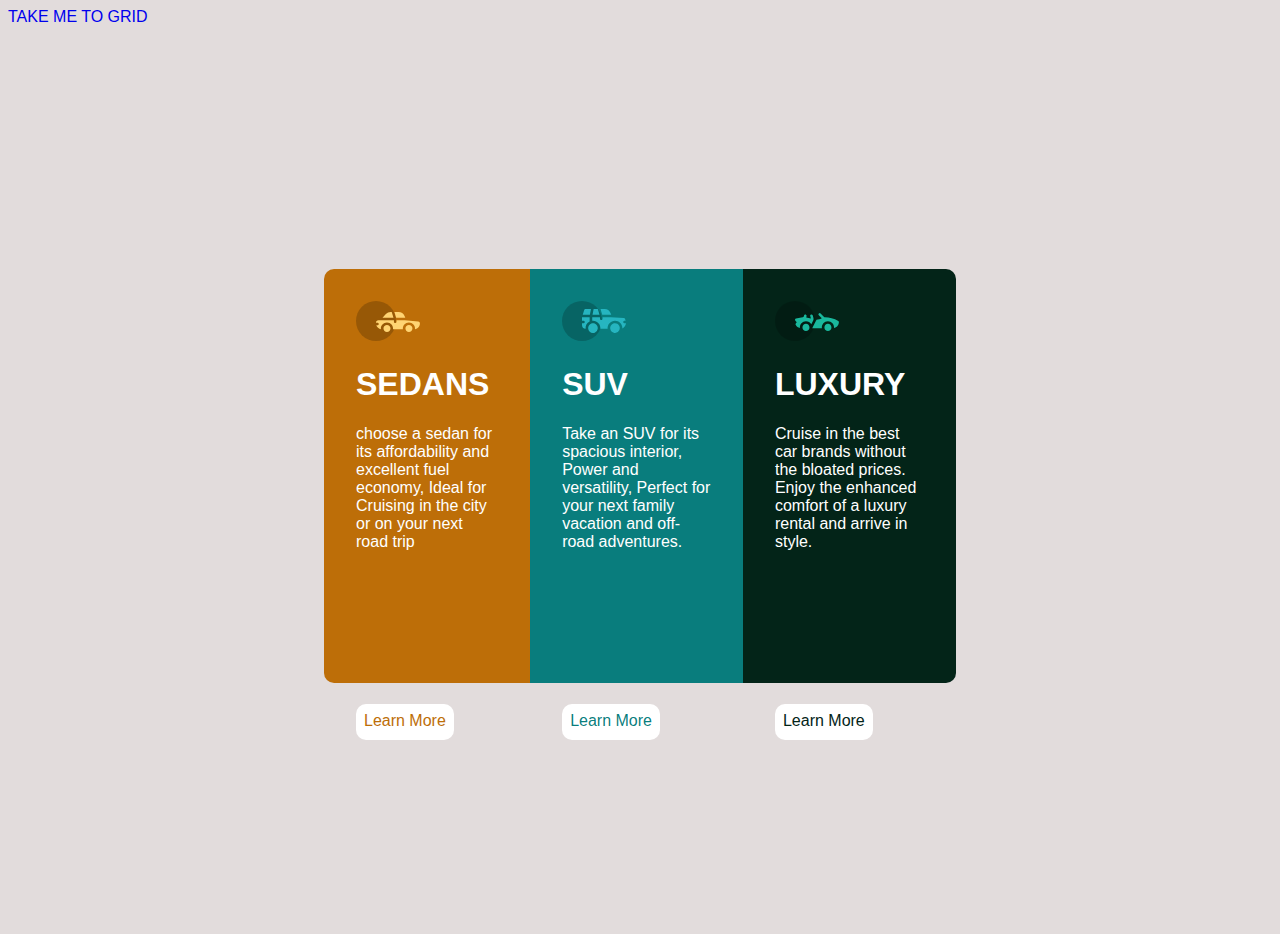
<file: index.html>
<!DOCTYPE html>
<html lang="en">
    <head>
        <meta charset="UTF-8">
        <meta http-equiv="X-UA-Compatible" content="IE=edge">
        <meta name="viewport" content="width=device-width, initial-scale=1.0">
        <link rel="stylesheet" href="style.css">
        <link rel="shortcut icon" href="images/favicon-32x32.png" type="image/x-icon">
        <link rel="stylesheet">
        <title>3-columncard</title>
    </head>
    <body>
        <header>
            <a href="grid.html"  >TAKE ME TO GRID  </a>
        </header>
        <main>
            <div class="sedan">
                <img src="images/icon-sedans.svg" alt="sedanimg">
                <h1>SEDANS</h1>
                <P>choose a sedan for its affordability and excellent fuel economy, Ideal for Cruising in the city or on your next road trip</P>
                <p class="botton-sedan">Learn More</p>             

            </div>
            <div class="suv">
                <img src="images/icon-suvs.svg" alt="suvimg">
                <h1>
                    SUV
                </h1>
                <P>Take an SUV for its spacious interior, Power and versatility, Perfect for your next family vacation and off-road adventures.</p>
                <p class="botton-suv">Learn More</p>
            </div>

            <div class="luxury">
                <img src="images/icon-luxury.svg" alt="icon-luxury">
                <h1>LUXURY</h1>
                <P>Cruise in the best car brands without the bloated prices. Enjoy the enhanced comfort of a luxury rental and arrive in style.</P>
                <p class="botton-luxury">Learn More </p>
                
            </div>
        </main>
    </body>
</html>
</file>
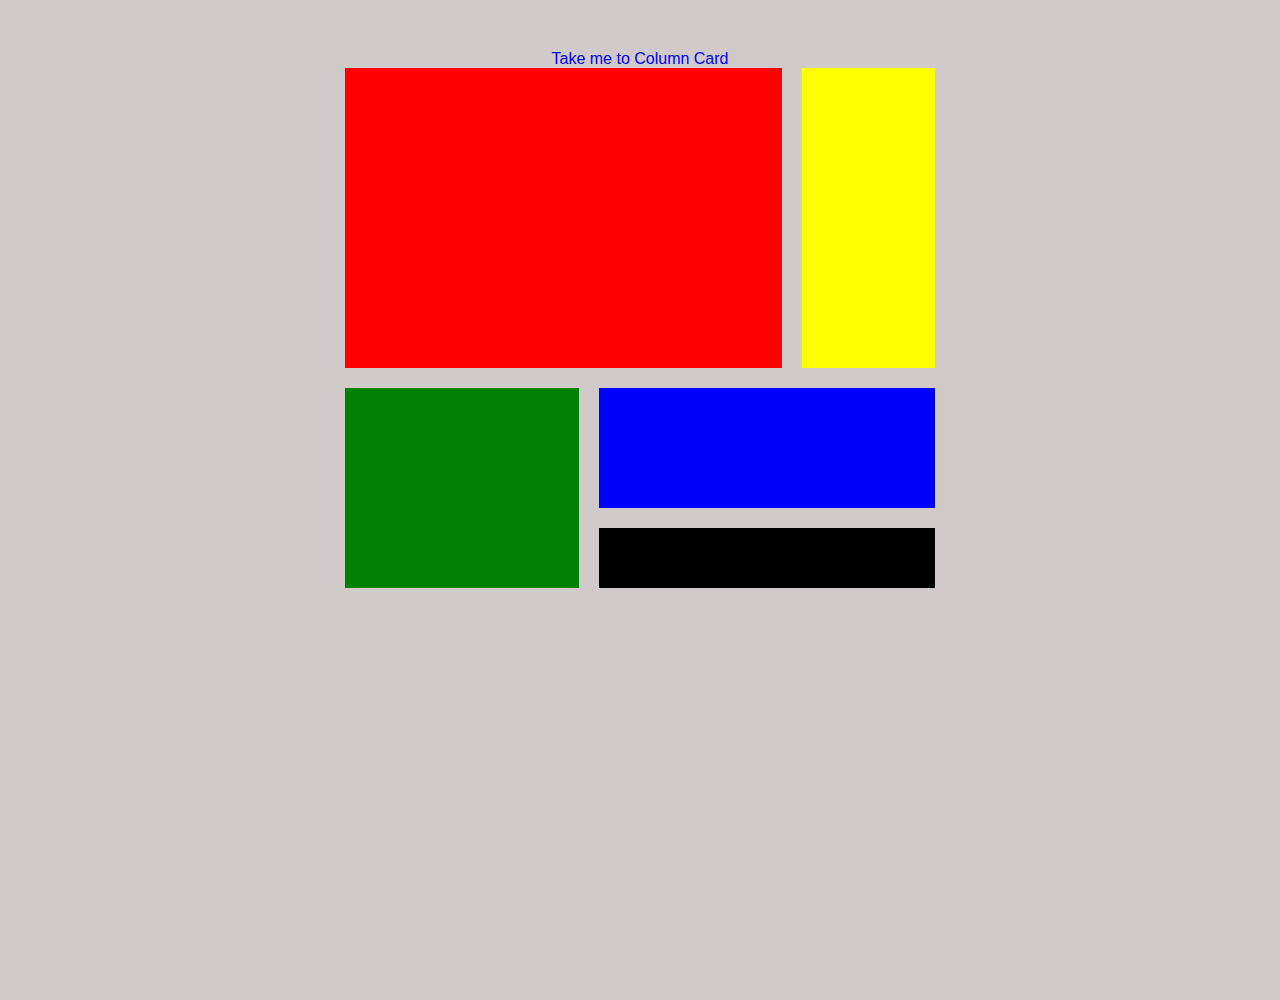
<file: grid.html>
<!DOCTYPE html>
<html lang="en">
  <head>
    <meta charset="UTF-8" />
    <meta http-equiv="X-UA-Compatible" content="IE=edge" />
    <meta name="viewport" content="width=device-width, initial-scale=1.0" />
    <link rel="stylesheet" href="grid.css" />
    <title>grid</title>
  </head>
  <body>
    <header>
      <a href="index.html"> Take me to Column Card </a>
    </header>
    <main>
      <div class="R"></div>
      <div class="Y"></div>
      <div class="G"></div>
      <div class="B"></div>
      <div class="BL"></div>
    </main>
  </body>
</html>
</file>
<file: style.css>
@import url('https://fonts.googleapis.com/css2?family=Lexend+Deca:wght@100;800&family=Nunito&display=swap');

* main {
    margin: 0;
    padding: 0;
    box-sizing: border-box;
   
}

body {
    background-color: rgb(226, 220, 220);
    
}
header{
    font-family: 'Lexend-Deca', sans-serif;
    font-style: NONE;
    color: white;
        
}
a:link{
    text-decoration: none;  
    
}

main {
    width: 50%;
    margin: auto;
    display: flex;
    justify-content: center;
    align-items: center;
    height: 100vh;
    font-family: 'Lexend-Deca', sans-serif;
    font: bolder;
}
main p {
    font-family: 'Lexend-Deca', sans-serif;
    font: bolder;
}
.sedan {
    background-color: rgb(189, 110, 8);
    padding: 2em;
    color: white;
    height: 350px;
    border-top-left-radius: 10px;
    border-bottom-left-radius: 10px;
}
.botton-sedan {
    background-color: white;
    height: 20px;
    /* width: 60%; */
    padding: 0.5em;
    border-radius: 10px;
    color: rgb(189, 110, 8);
    position: absolute;
    bottom: 9rem;
    
}
.suv {
    background-color: rgba(2, 122, 122, 0.973);
    padding: 2em;
    color: white;
    height: 350px;

}
.botton-suv {
    background-color: white;
    height: 20px;
    /* width: 60%; */
    padding: 0.5em;
    border-radius: 10px;
    color: rgba(2, 122, 122, 0.973);
    position: absolute;
    bottom: 9rem;
}
.luxury {
    background-color: rgb(3, 36, 24);
    padding: 2em;
    color: white;
    height: 350px;
    border-bottom-right-radius: 10px;
    border-top-right-radius: 10px;
}
.botton-luxury {
    background-color: white;
    height: 20px;
        padding: 0.5em;
    border-radius: 10px;
    color: rgb(3, 36, 24);
    position: absolute;
    bottom: 9rem;
}

   
/* Extra small devices (phones, 600px and down) */
 @media only screen and (max-width: 600px) {
    main{
        display: grid;
        grid-template-columns: 1fr;
        grid-gap: 20px;
    }
    .botton-sedan{
        position: absolute;
    bottom: auto;
    }
    .botton-suv{
        position: absolute;
    bottom: auto;
    }
    .botton-luxury{
        position: absolute;
    bottom: auto;
    }

} */
</file>
<file: grid.css>
*{
    padding: 0;
    margin: 0;
}
body{
    background-color: rgb(209, 202, 202);
 display: block;
 place-items: center;
 height: 100vh;
 margin: 50px;
}
header{
    font-family: 'Lexend-Deca', sans-serif;
    font-style: NONE;
    color: white;
    
}
a:link{
    text-decoration: none;  
    
}
main{
    
    display: grid;
    grid-template-columns: (3, 1fr);
    grid-template-rows: 300px 120px 20px;
    gap: 20px;
    margin: auto;
    width: 50%;
}
main div {
    text-align: center;
}
.R{
    background-color: RED;
    /* padding: 2em; */
    grid-column-start: 1;
    grid-column-end: 10;
    grid-row-start: 1;
    grid-row-end: 2;
}
.Y{
    background-color: yellow;
    /* padding: 2em; */
    grid-area: Y;
    grid-column-start: 10;
    grid-column-end: 13;
    grid-row-start: 1;
    grid-row-end: 2;
}
.G{
    background-color: green;
    /* padding: 2em; */
    grid-area: G;
    grid-column-start: 1;
    grid-column-end: 6;
    grid-row-start: 2;
    grid-row-end:6;
}
.B{
    background-color: blue;
    /* padding: 2em; */
    grid-area: B;
    grid-column-start: 6;
    grid-column-end: 13;
    grid-row-start: 2;
    grid-row-end: 3;
}
.BL{
    background-color: black;
    /* padding: 2em; */
    grid-area: BL;
    grid-column-start: 6;
    grid-column-end: 13;
    grid-row-start: 3;
    grid-row-end: 6;
}
</file>
